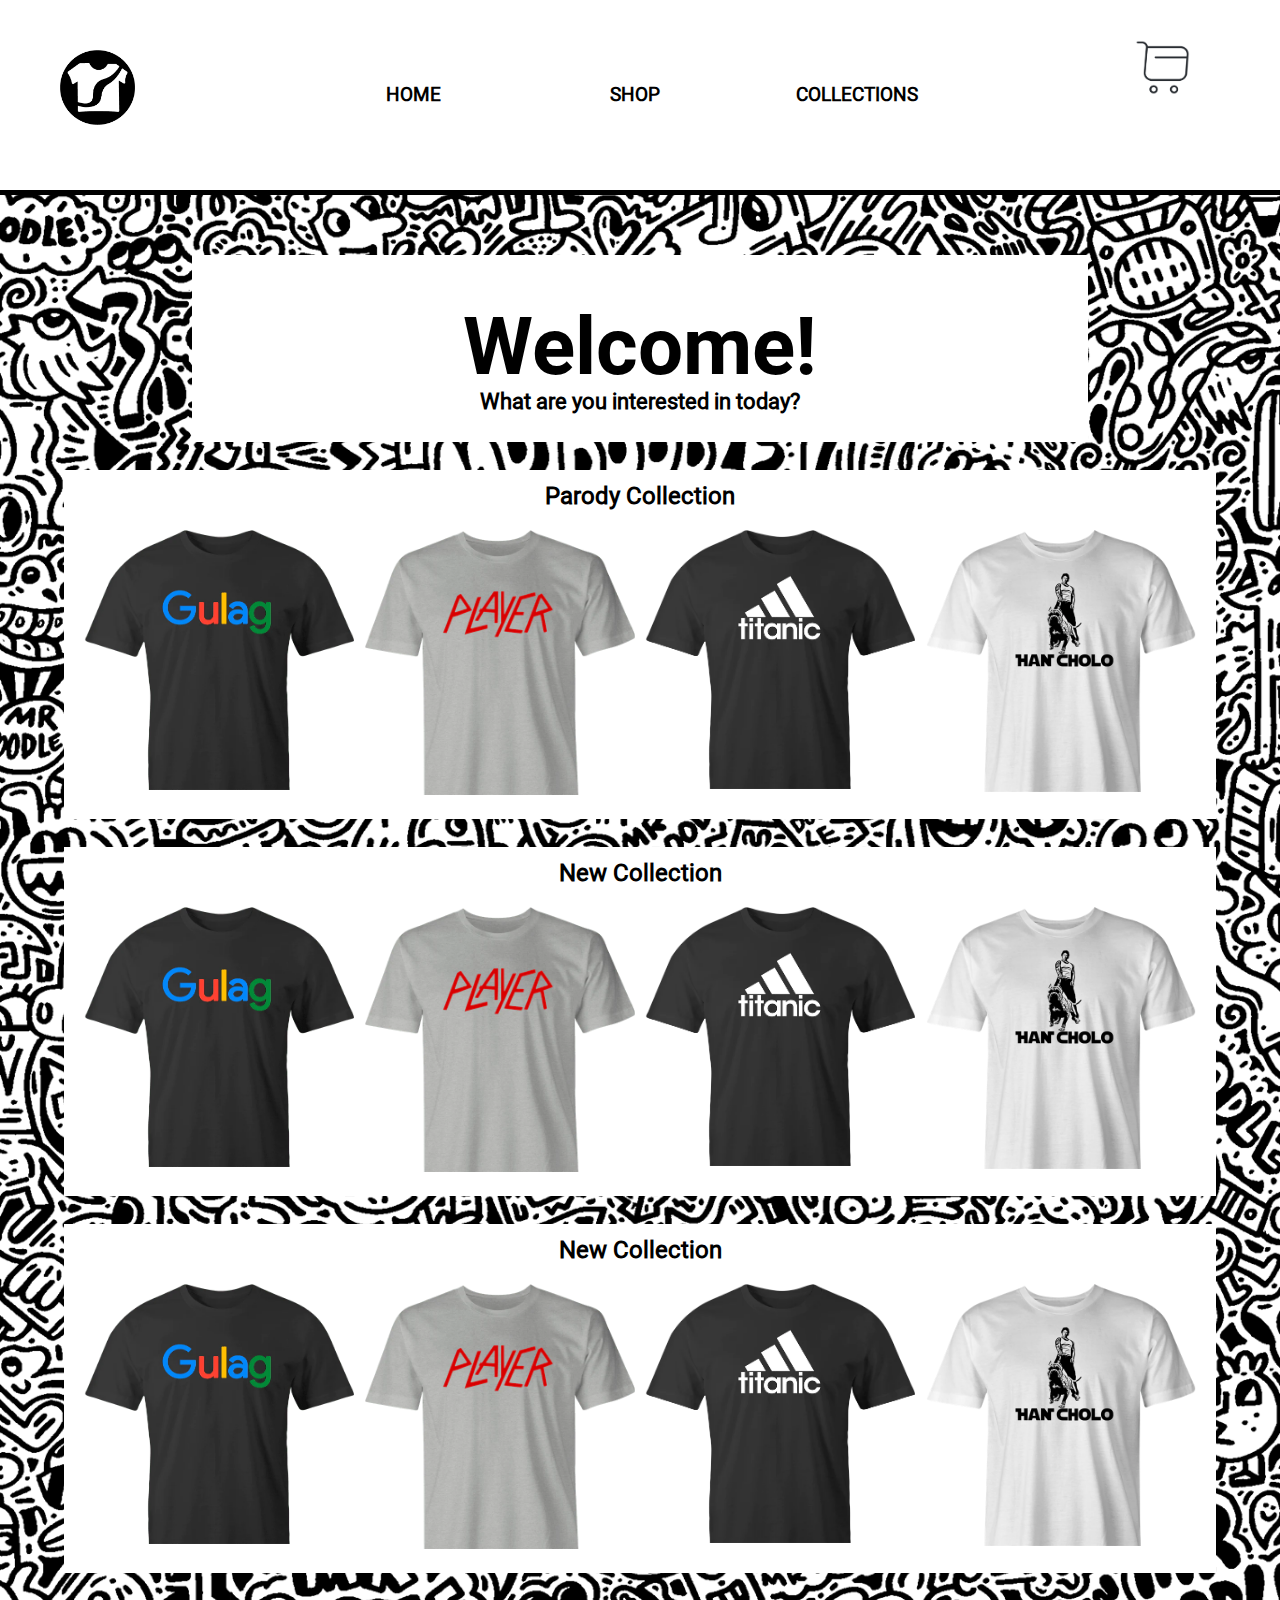
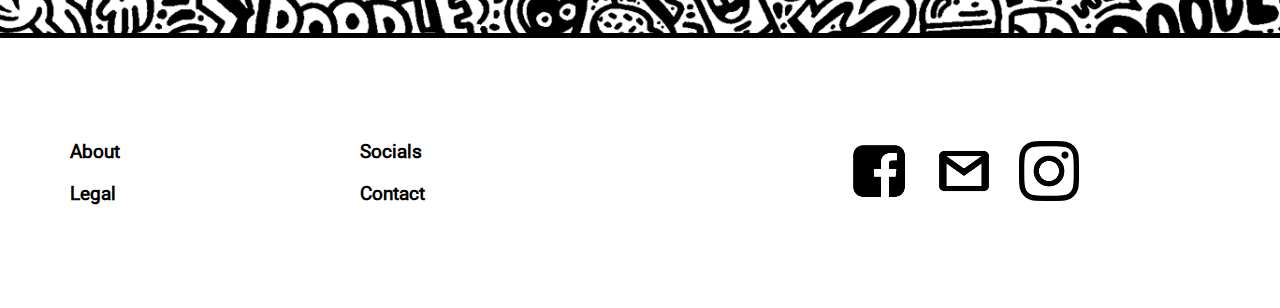
<file: index.html>
<!DOCTYPE html>
<html lang="en">
  <head>
    <meta charset="UTF-8" />
    <meta name="viewport" content="width=device-width, initial-scale=1.0" />
    <title>Home page</title>
    <link rel="stylesheet" href="style.css" />
  </head>
  <body>
    <header>
      <img class="logo-shirt" src="imgs/logo-shirt.png" alt="logo" />

      <section class="section-header">
        <a href="index.html" class="home-fix"><h3>HOME</h3></a>

        <div class="dropdown">
          <a href="collectionpage.html"><h3>SHOP</h3></a>
          <div class="dropdown-content">
            <a href="#"><h3>Featured</h3></a>
            <a href="#"><h3>Best Sellers</h3></a>
            <a href="#"><h3>New Arrivals</h3></a>
            <a href="#"><h3>T-shirts</h3></a>
            <a href="#"><h3>Caps</h3></a>
            <a href="#"><h3>Hoodies</h3></a>
          </div>
        </div>

        <div class="dropdown">
          <a href="collectionpage.html"><h3>COLLECTIONS</h3></a>
          <div class="dropdown-content">
            <a href="#"><h3>Featured</h3></a>
            <a href="#"><h3>Best sellers</h3></a>
            <a href="#"><h3>Latest</h3></a>
          </div>
        </div>
      </section>

      <a href="shoppingcart.html"
        ><img class="cart-style" src="imgs/cart.png" alt="Shopping cart"
      /></a>
    </header>

    <section>
      <div class="welcome-container">
        <h1 style="margin-top: 35px">Welcome!</h1>
        <h2 style="margin-top: -60px">What are you interested in today?</h2>
      </div>
    </section>

    <section>
      <div class="container-container">
        <h2 class="collection-title">Parody Collection</h2>
        <div class="product-container">
          <a href="product-page.html">
            <img class="design-img" src="designs/gulag.webp" alt="" />
          </a>
          <a href="">
            <img class="design-img" src="designs/player.webp" alt="" />
          </a>
          <a href="">
            <img class="design-img" src="designs/titanic.webp" alt="" />
          </a>
          <a href="">
            <img class="design-img" src="designs/cholo.webp" alt="" />
          </a>
        </div>
      </div>
    </section>

    <section>
      <div class="container-container">
        <h2 class="collection-title">New Collection</h2>
        <div class="product-container">
          <a href="product-page.html">
            <img class="design-img" src="designs/gulag.webp" alt="" />
          </a>
          <a href="">
            <img class="design-img" src="designs/player.webp" alt="" />
          </a>
          <a href="">
            <img class="design-img" src="designs/titanic.webp" alt="" />
          </a>
          <a href="">
            <img class="design-img" src="designs/cholo.webp" alt="" />
          </a>
        </div>
      </div>
    </section>

    <section>
      <div class="container-container">
        <h2 class="collection-title">New Collection</h2>
        <div class="product-container">
          <a href="">
            <img class="design-img" src="designs/gulag.webp" alt="" />
          </a>
          <a href="">
            <img class="design-img" src="designs/player.webp" alt="" />
          </a>
          <a href="">
            <img class="design-img" src="designs/titanic.webp" alt="" />
          </a>
          <a href="">
            <img class="design-img" src="designs/cholo.webp" alt="" />
          </a>
        </div>
      </div>
    </section>

    <footer>
      <div class="footer-container">
        <a class="footer-fix" href="#"><h3>About</h3></a>
        <a class="footer-fix" href="#"><h3>Socials</h3></a>
        <a class="footer-fix" href="#"><h3>Legal</h3></a>
        <a class="footer-fix" href="#"><h3>Contact</h3></a>
      </div>

      <div class="footer-responsive">
        <img
          class="footer-icon"
          src="imgs/Instagram-logo-glyph-black-white-large-png.png"
          alt=""
        />
        <img class="footer-icon" src="imgs/mail.png" alt="" />
        <img class="footer-icon" src="imgs/facebook.png" alt="" />
      </div>
    </footer>

    <script src="main.js"></script>
  </body>
</html>
</file>
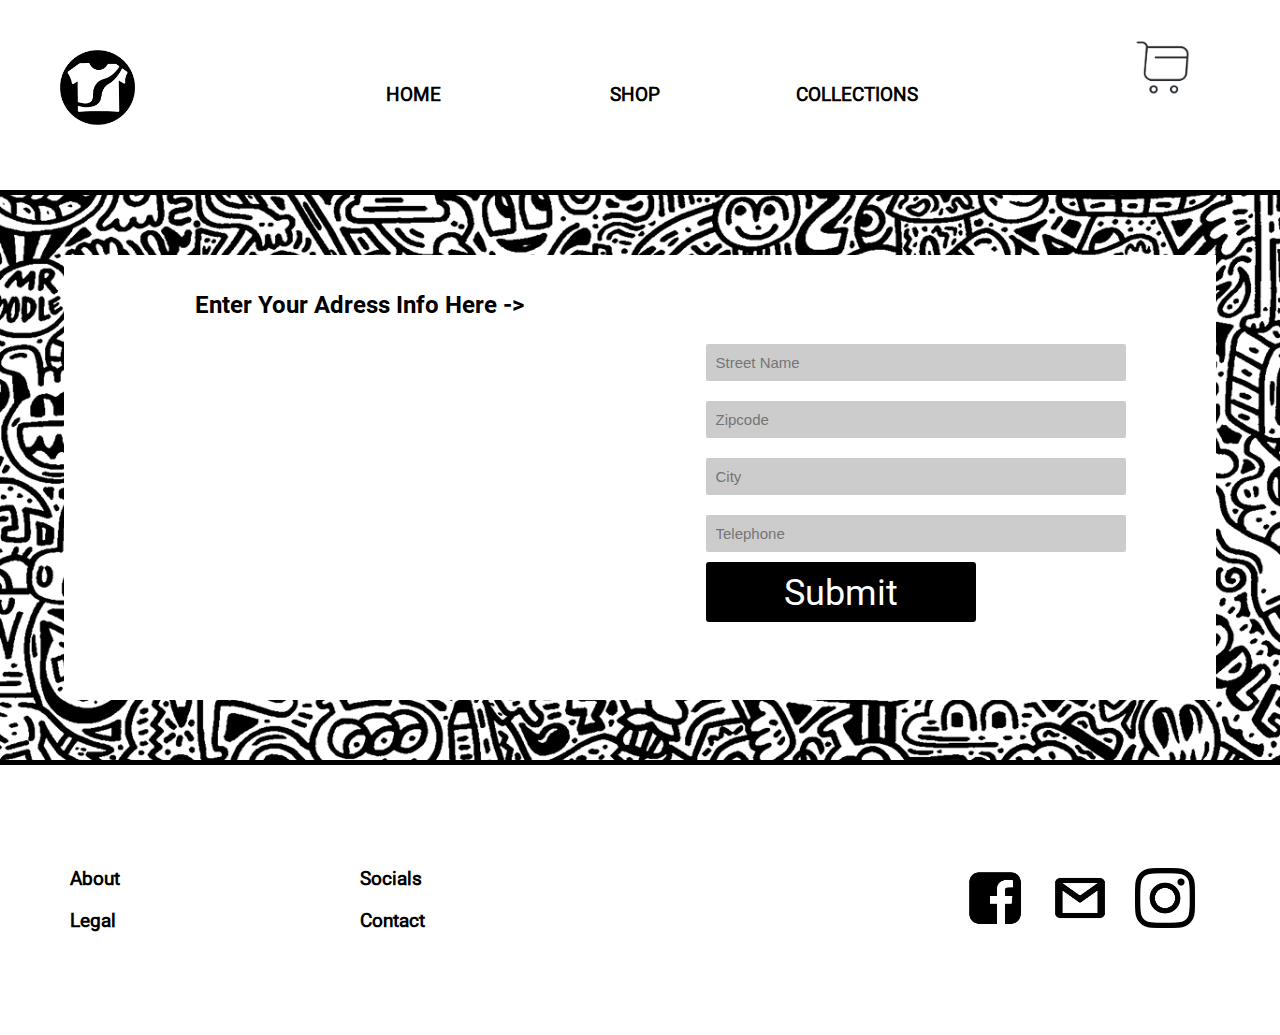
<file: adresspage.html>
<!DOCTYPE html>
<html lang="en">
  <head>
    <meta charset="UTF-8" />
    <meta name="viewport" content="width=device-width, initial-scale=1.0" />
    <title>Adress page</title>
    <link rel="stylesheet" href="style.css" />
  </head>
  <body>
    <header>
      <img class="logo-shirt" src="imgs/logo-shirt.png" alt="logo" />

      <section class="section-header">
        <a href="index.html"><h3>HOME</h3></a>
        <a href="shop.html"><h3>SHOP</h3></a>
        <a href="collectionpage.html"><h3>COLLECTIONS</h3></a>
      </section>

      <a href="shoppingcart.html"
        ><img class="cart-style" src="imgs/cart.png" alt="Shopping cart"
      /></a>
    </header>

    <section>
      <div class="product-container">
        <h1 class="collection-title">Enter Your Adress Info Here -></h1>
        <div class="contact-form">
          <form
            name="submit-to-google-sheet2"
            onsubmit="return redirectToPage()"
          >
            <input
              class="input-box"
              type="Street"
              name="Street"
              placeholder="Street Name"
            />
            <input
              class="input-box"
              type="Zipcode"
              name="Zipcode"
              placeholder="Zipcode"
            />
            <input
              class="input-box"
              type="City"
              name="City"
              placeholder="City"
            />
            <input
              class="input-box"
              type="Telephone"
              name="Telephone"
              placeholder="Telephone"
            />
            <br />
            <button
              type="button"
              class="btn3"
              onclick="window.location.href='loadingscreen.html'"
            >
              <p class="btn3-text" style="margin-top: 0px">Submit</p>
            </button>
          </form>
        </div>
      </div>
    </section>

    <footer>
      <div class="footer-container">
        <a class="footer-fix" href="#"><h3>About</h3></a>
        <a class="footer-fix" href="#"><h3>Socials</h3></a>
        <a class="footer-fix" href="#"><h3>Legal</h3></a>
        <a class="footer-fix" href="#"><h3>Contact</h3></a>
      </div>

      <div>
        <img
          class="footer-icon"
          src="imgs/Instagram-logo-glyph-black-white-large-png.png"
          alt=""
        />
        <img class="footer-icon" src="imgs/mail.png" alt="" />
        <img class="footer-icon" src="imgs/facebook.png" alt="" />
      </div>
    </footer>
    <script src="main.js"></script>
  </body>
</html>
</file>
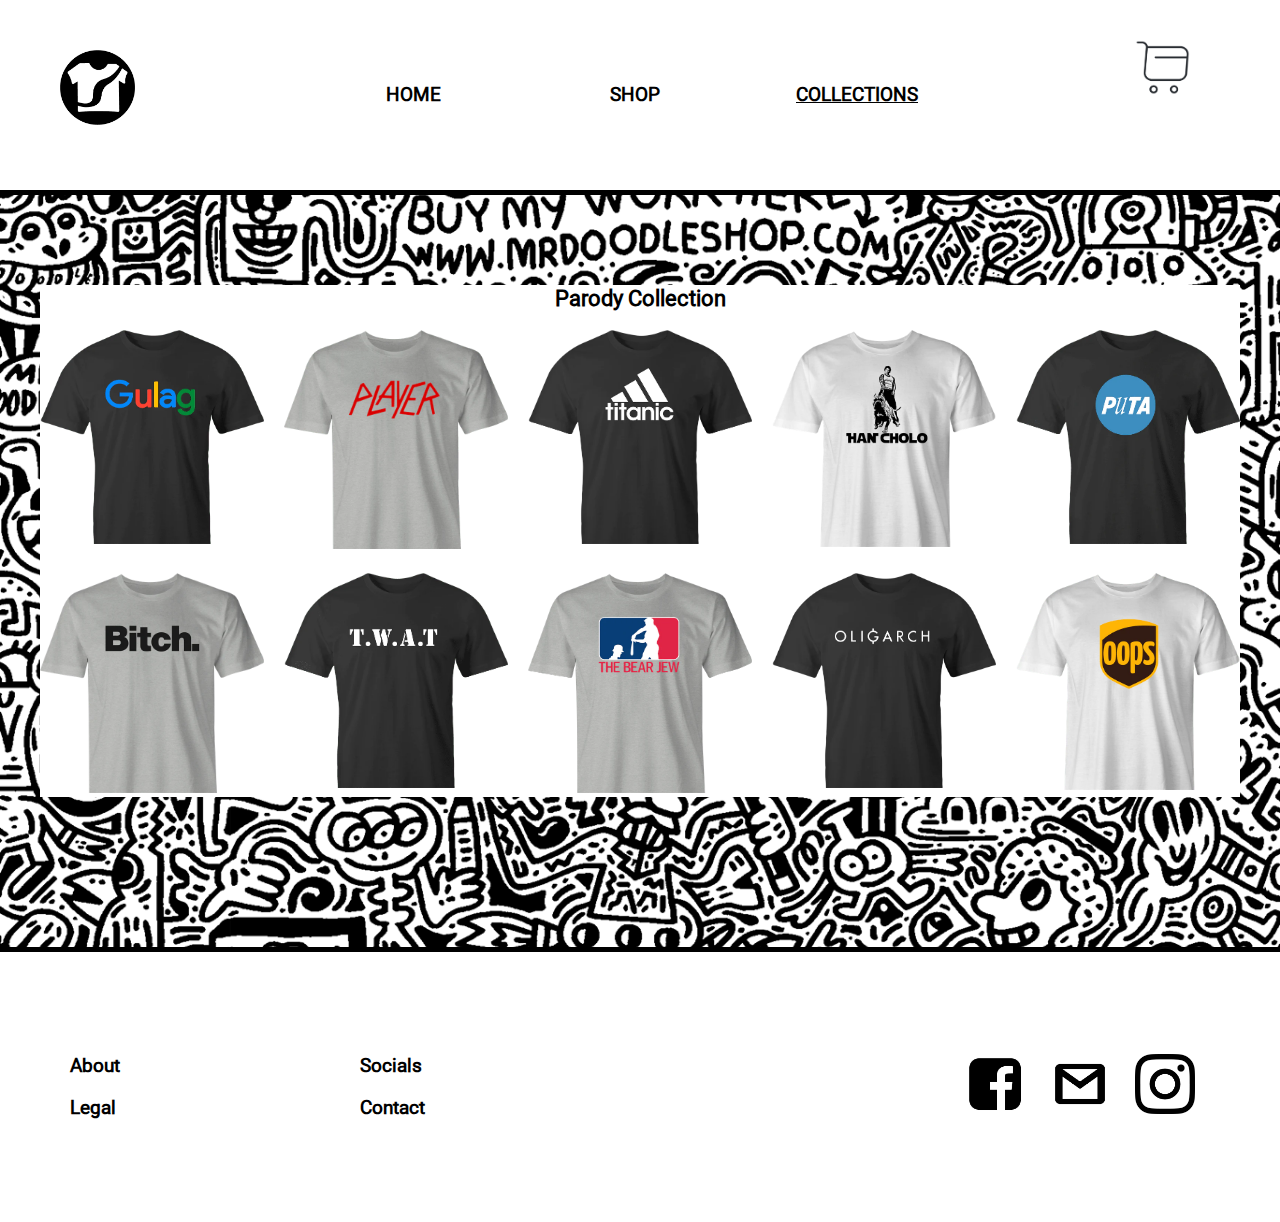
<file: collectionpage.html>
<!DOCTYPE html>
<html lang="en">
  <head>
    <meta charset="UTF-8" />
    <meta name="viewport" content="width=device-width, initial-scale=1.0" />
    <title>Collection page</title>
    <link rel="stylesheet" href="style.css" />
  </head>
  <body>
    <header>
      <img class="logo-shirt" src="imgs/logo-shirt.png" alt="logo" />

      <section class="section-header">
        <a href="index.html"><h3>HOME</h3></a>
        <a href="shop.html"><h3>SHOP</h3></a>
        <a href="collectionpage.html"
          ><h3><u>COLLECTIONS</u></h3></a
        >
      </section>

      <a href="shoppingcart.html"
        ><img class="cart-style" src="imgs/cart.png" alt="Shopping cart"
      /></a>
    </header>

    <section>
      <div class="container-container-coll">
        <h2 class="collection-title-coll">Parody Collection</h2>
        <div class="product-container-coll">
          <a href="product-page.html">
            <img
              class="design-img-coll"
              src="designs/gulag.webp"
              alt="Gulag tshirt"
            />
          </a>
          <a href="">
            <img
              class="design-img-coll"
              src="designs/player.webp"
              alt="Player tshirt"
            />
          </a>
          <a href="">
            <img
              class="design-img-coll"
              src="designs/titanic.webp"
              alt="Titanic tshirt"
            />
          </a>
          <a href="">
            <img
              class="design-img-coll"
              src="designs/cholo.webp"
              alt="Cholo tshirt"
            />
          </a>
          <a href="">
            <img
              class="design-img-coll"
              src="designs/puta.webp"
              alt="Puta tshirt"
            />
          </a>
          <a href="">
            <img
              class="design-img-coll"
              src="designs/bitch.webp"
              alt="Bitch tshirt"
            />
          </a>
          <a href="">
            <img
              class="design-img-coll"
              src="designs/twat.webp"
              alt="Twat tshirt"
            />
          </a>
          <a href="">
            <img
              class="design-img-coll"
              src="designs/bear.webp"
              alt="Bear tshirt"
            />
          </a>
          <a href="">
            <img
              class="design-img-coll"
              src="designs/oligarch.webp"
              alt="Oligarch tshirt"
            />
          </a>
          <a href="">
            <img
              class="design-img-coll"
              src="designs/oops.webp"
              alt="Oops tshirt"
            />
          </a>
        </div>
      </div>
    </section>

    <footer>
      <div class="footer-container">
        <a class="footer-fix" href="#"><h3>About</h3></a>
        <a class="footer-fix" href="#"><h3>Socials</h3></a>
        <a class="footer-fix" href="#"><h3>Legal</h3></a>
        <a class="footer-fix" href="#"><h3>Contact</h3></a>
      </div>

      <div>
        <img
          class="footer-icon"
          src="imgs/Instagram-logo-glyph-black-white-large-png.png"
          alt=""
        />
        <img class="footer-icon" src="imgs/mail.png" alt="" />
        <img class="footer-icon" src="imgs/facebook.png" alt="" />
      </div>
    </footer>
  </body>
</html>
</file>
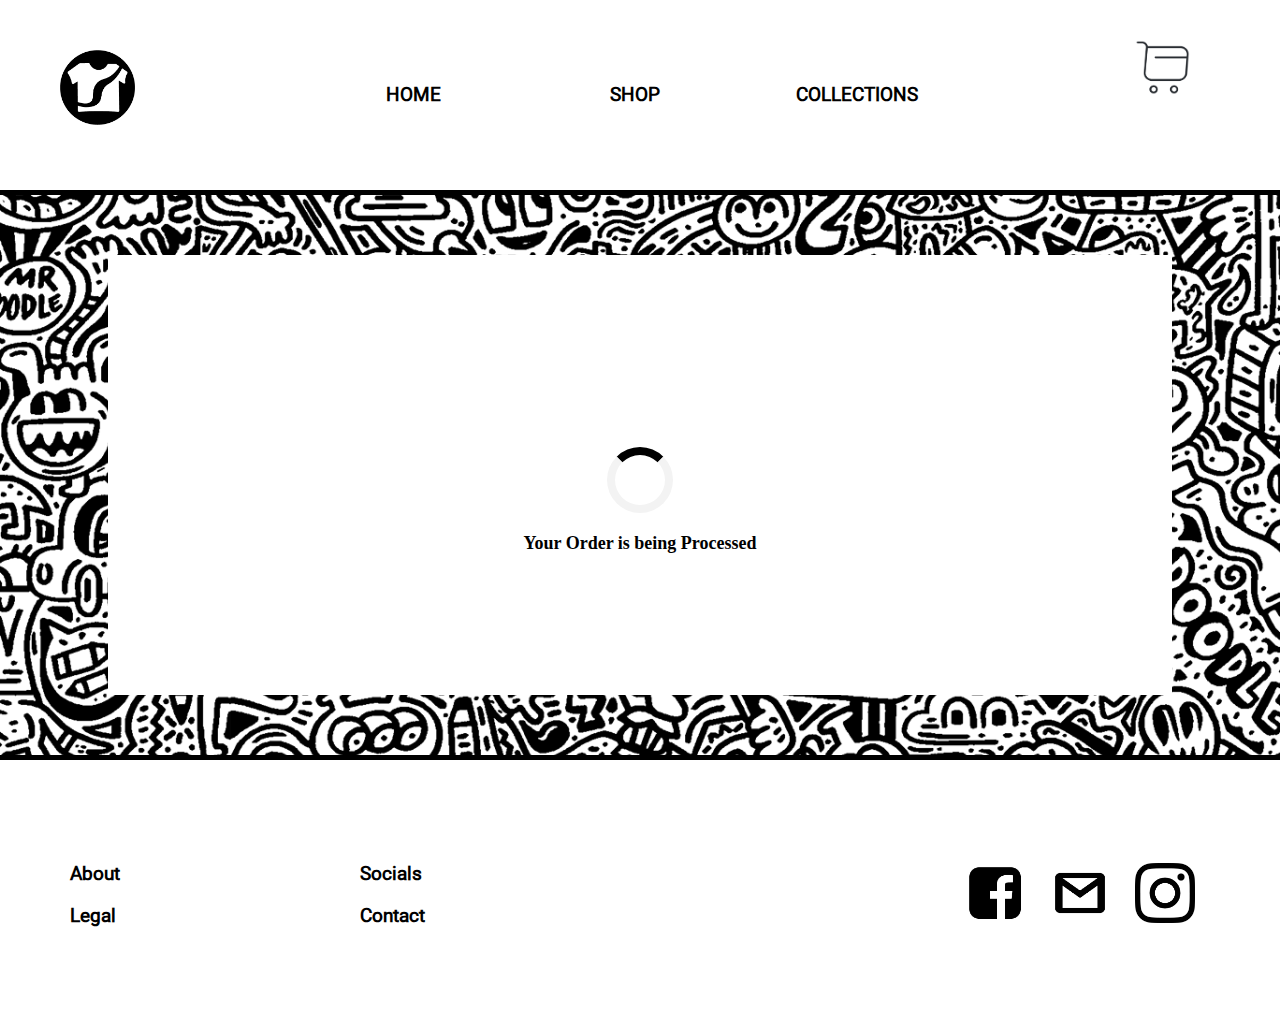
<file: loadingscreen.html>
<!DOCTYPE html>
<html lang="en">
  <head>
    <meta charset="UTF-8" />
    <meta name="viewport" content="width=device-width, initial-scale=1.0" />
    <title>Collection page</title>
    <link rel="stylesheet" href="style.css" />
  </head>
  <body>
    <header>
      <img class="logo-shirt" src="imgs/logo-shirt.png" alt="logo" />

      <section class="section-header">
        <a href="index.html"><h3>HOME</h3></a>
        <a href="shop.html"><h3>SHOP</h3></a>
        <a href="collectionpage.html"><h3>COLLECTIONS</h3></a>
      </section>

      <a href="shoppingcart.html"
        ><img class="cart-style" src="imgs/cart.png" alt="Shopping cart"
      /></a>
    </header>

    <section>
      <div class="product-container-3">
        <div id="loading" class="loading-container">
          <div class="loading-icon"></div>
          <div class="loading-text">Your Order is being Processed</div>
        </div>
        <div id="thanks" class="hidden">
          <h2>Thanks for your order!</h2>
        </div>
      </div>
    </section>

    <footer>
      <div class="footer-container">
        <a class="footer-fix" href="#"><h3>About</h3></a>
        <a class="footer-fix" href="#"><h3>Socials</h3></a>
        <a class="footer-fix" href="#"><h3>Legal</h3></a>
        <a class="footer-fix" href="#"><h3>Contact</h3></a>
      </div>

      <div>
        <img
          class="footer-icon"
          src="imgs/Instagram-logo-glyph-black-white-large-png.png"
          alt=""
        />
        <img class="footer-icon" src="imgs/mail.png" alt="" />
        <img class="footer-icon" src="imgs/facebook.png" alt="" />
      </div>
    </footer>
    <script src="main.js"></script>
  </body>
</html>
</file>
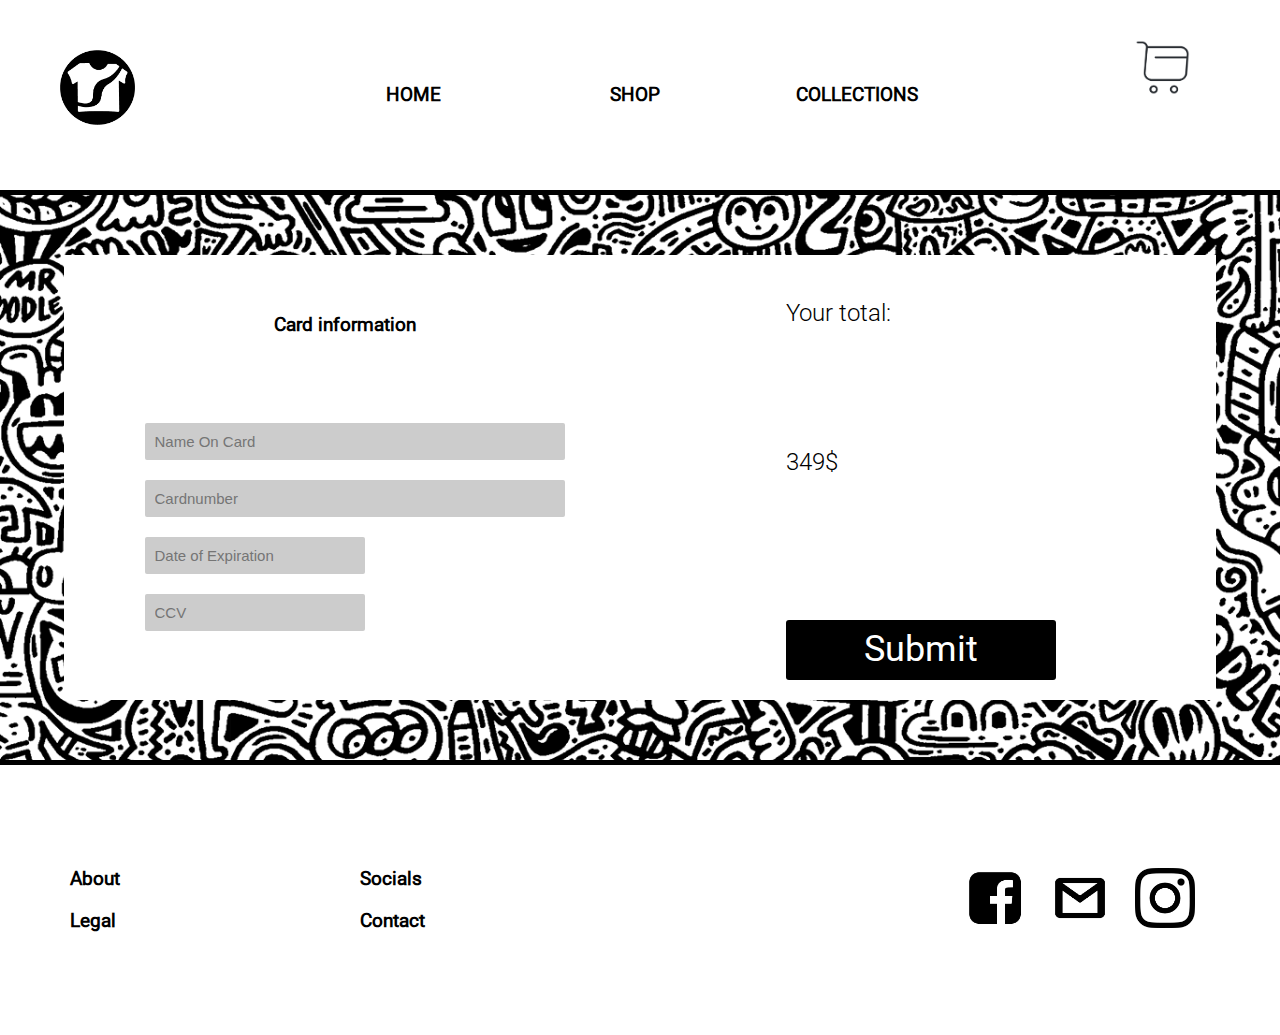
<file: paymenpage.html>
<!DOCTYPE html>
<html lang="en">
  <head>
    <meta charset="UTF-8" />
    <meta name="viewport" content="width=device-width, initial-scale=1.0" />
    <title>Payment page</title>
    <link rel="stylesheet" href="style.css" />
  </head>
  <body>
    <header>
      <img class="logo-shirt" src="imgs/logo-shirt.png" alt="logo" />

      <section class="section-header">
        <a href="index.html"><h3>HOME</h3></a>
        <a href="shop.html"><h3>SHOP</h3></a>
        <a href="collectionpage.html"><h3>COLLECTIONS</h3></a>
      </section>

      <a href="shoppingcart.html"
        ><img class="cart-style" src="imgs/cart.png" alt="Shopping cart"
      /></a>
    </header>
    <section>
      <div class="product-container">
        <div class="contact-form">
          <h3>Card information</h3>
          <form
            name="submit-to-google-sheet"
            onsubmit="return redirectToPage()"
          >
            <input
              class="input-box"
              type="name"
              name="Name"
              placeholder="Name On Card"
            />
            <input
              class="input-box"
              type="nummber"
              name="nummber"
              placeholder="Cardnumber"
            />
            <input
              class="input-box-short"
              type="Date of Expiration"
              name="Date of Expiration"
              placeholder="Date of Expiration"
            />
            <input
              class="input-box-short"
              type="CCV"
              name="CCV"
              placeholder="CCV"
            />
            <br />
          </form>
        </div>
        <div class="contact-form-2">
          <p class="total-text" style="margin-bottom: 5px">Your total:</p>
          <p class="total-text" style="margin-top: 0px">349$</p>
          <button
            type="button"
            class="btn3"
            onclick="window.location.href='adresspage.html'"
          >
            <p class="btn3-text">Submit</p>
          </button>
        </div>
      </div>
    </section>

    <footer>
      <div class="footer-container">
        <a class="footer-fix" href="#"><h3>About</h3></a>
        <a class="footer-fix" href="#"><h3>Socials</h3></a>
        <a class="footer-fix" href="#"><h3>Legal</h3></a>
        <a class="footer-fix" href="#"><h3>Contact</h3></a>
      </div>

      <div>
        <img
          class="footer-icon"
          src="imgs/Instagram-logo-glyph-black-white-large-png.png"
          alt=""
        />
        <img class="footer-icon" src="imgs/mail.png" alt="" />
        <img class="footer-icon" src="imgs/facebook.png" alt="" />
      </div>
    </footer>
    <script src="main.js"></script>
  </body>
</html>
</file>
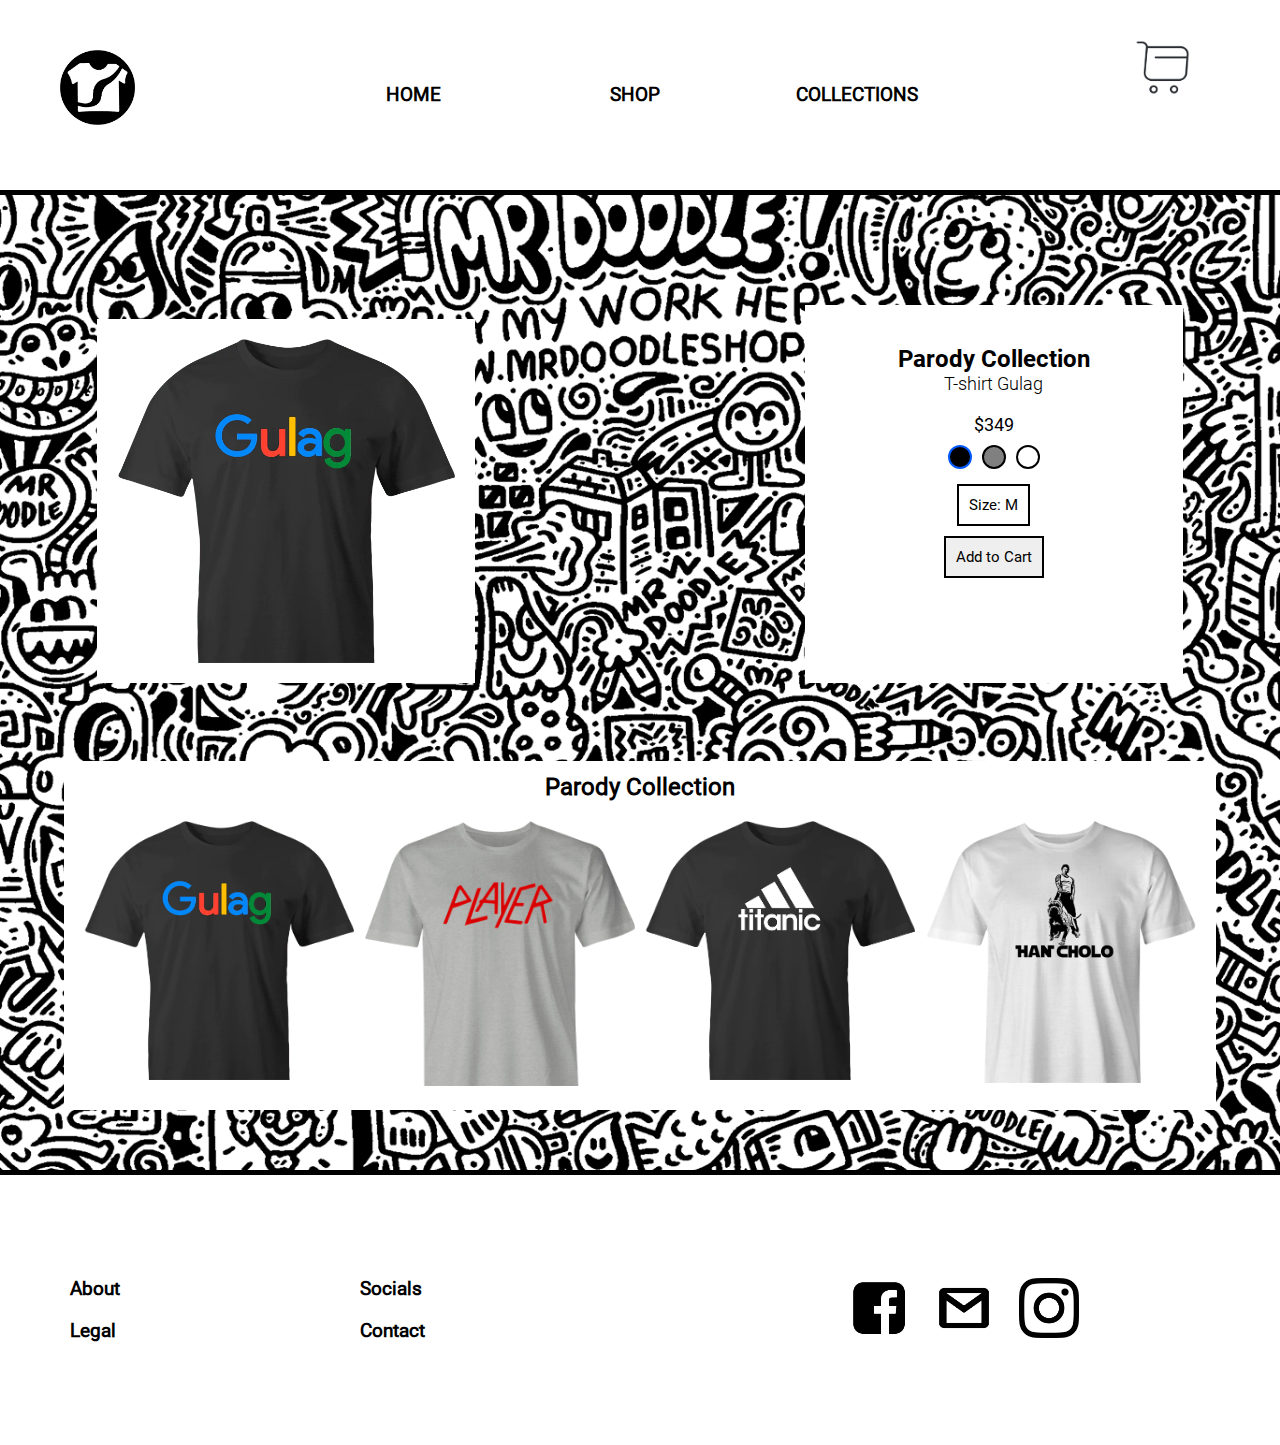
<file: product-page.html>
<!DOCTYPE html>
<html lang="en">
  <head>
    <meta charset="UTF-8" />
    <meta name="viewport" content="width=device-width, initial-scale=1.0" />
    <title>Product page</title>
    <link rel="stylesheet" href="style.css" />
  </head>
  <body>
    <header>
      <img class="logo-shirt" src="imgs/logo-shirt.png" alt="logo" />

      <section class="section-header">
        <a href="index.html" class="home-fix"><h3>HOME</h3></a>

        <div class="dropdown">
          <a href="collectionpage.html"><h3>SHOP</h3></a>
          <div class="dropdown-content">
            <a href="#"><h3>Parody</h3></a>
            <a href="#"><h3>Yes Cap</h3></a>
            <a href="#"><h3>Clean-o</h3></a>
          </div>
        </div>

        <div class="dropdown">
          <a href="collectionpage.html"><h3>COLLECTIONS</h3></a>
          <div class="dropdown-content">
            <a href="#"><h3>Parody</h3></a>
            <a href="#"><h3>Yes Cap</h3></a>
            <a href="#"><h3>Clean-o</h3></a>
          </div>
        </div>
      </section>

      <a href="shoppingcart.html"
        ><img class="cart-style" src="imgs/cart.png" alt="Shopping cart"
      /></a>
    </header>

    <section class="gulag-container">
      <div class="display-container">
        <img class="product-display" src="designs/gulag.webp" alt="" />
      </div>

      <div class="display-container-2">
        <div class="product-container">
          <div class="product-title">Parody Collection</div>
          <div class="product-details">
            <div class="detail-item">T-shirt Gulag</div>
            <div class="product-price">$349</div>
            <div class="color-circles">
              <div class="color-circle-1"></div>
              <div class="color-circle-2"></div>
              <div class="color-circle-3"></div>
            </div>
            <div class="size-box">Size: M</div>
            <a href="shoppingcart.html"
              ><button class="add-to-cart-box" id="addToCartBtn">
                Add to Cart
              </button></a
            >
          </div>
        </div>
      </div>
    </section>

    <section>
      <div class="container-container-gulag">
        <h2 class="collection-title">Parody Collection</h2>
        <div class="product-container">
          <a href="product-page.html">
            <img class="design-img" src="designs/gulag.webp" alt="" />
          </a>
          <a href="">
            <img class="design-img" src="designs/player.webp" alt="" />
          </a>
          <a href="">
            <img class="design-img" src="designs/titanic.webp" alt="" />
          </a>
          <a href="">
            <img class="design-img" src="designs/cholo.webp" alt="" />
          </a>
        </div>
      </div>
    </section>

    <footer>
      <div class="footer-container">
        <a class="footer-fix" href="#"><h3>About</h3></a>
        <a class="footer-fix" href="#"><h3>Socials</h3></a>
        <a class="footer-fix" href="#"><h3>Legal</h3></a>
        <a class="footer-fix" href="#"><h3>Contact</h3></a>
      </div>

      <div class="footer-responsive">
        <img
          class="footer-icon"
          src="imgs/Instagram-logo-glyph-black-white-large-png.png"
          alt=""
        />
        <img class="footer-icon" src="imgs/mail.png" alt="" />
        <img class="footer-icon" src="imgs/facebook.png" alt="" />
      </div>
    </footer>
    <script src="main.js"></script>
  </body>
</html>
</file>
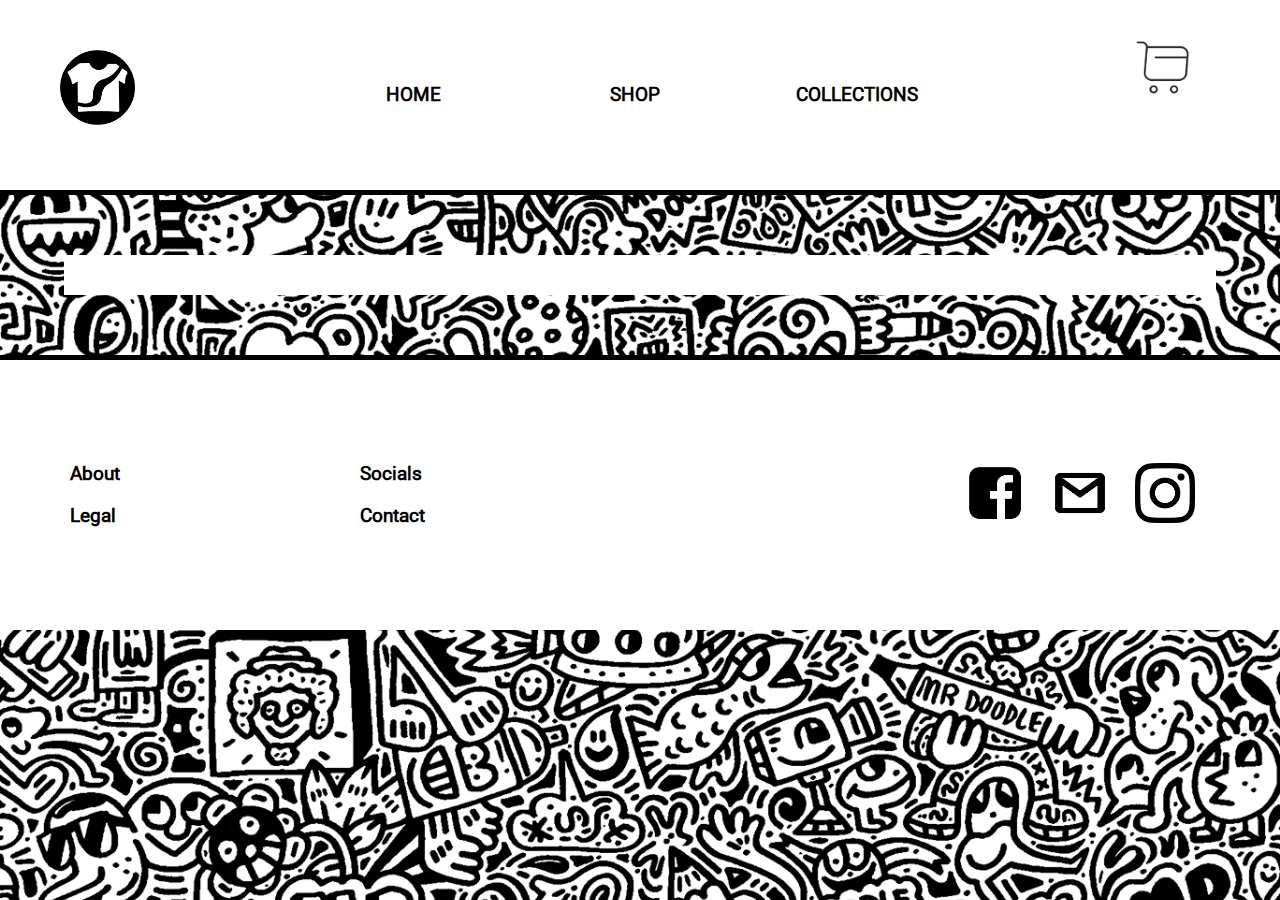
<file: shop.html>
<!DOCTYPE html>
<html lang="en">
  <head>
    <meta charset="UTF-8" />
    <meta name="viewport" content="width=device-width, initial-scale=1.0" />
    <title>Shop page</title>
    <link rel="stylesheet" href="style.css" />
  </head>
  <body>
    <header>
      <img class="logo-shirt" src="imgs/logo-shirt.png" alt="logo" />

      <section class="section-header">
        <a href="index.html"><h3>HOME</h3></a>
        <a href="shop.html"><h3>SHOP</h3></a>
        <a href="collectionpage.html"><h3>COLLECTIONS</h3></a>
      </section>

      <a href="shoppingcart.html"
        ><img class="cart-style" src="imgs/cart.png" alt="Shopping cart"
      /></a>
    </header>

    <section>
      <div class="product-container"></div>
    </section>

    <footer>
      <div class="footer-container">
        <a class="footer-fix" href="#"><h3>About</h3></a>
        <a class="footer-fix" href="#"><h3>Socials</h3></a>
        <a class="footer-fix" href="#"><h3>Legal</h3></a>
        <a class="footer-fix" href="#"><h3>Contact</h3></a>
      </div>

      <div>
        <img
          class="footer-icon"
          src="imgs/Instagram-logo-glyph-black-white-large-png.png"
          alt=""
        />
        <img class="footer-icon" src="imgs/mail.png" alt="" />
        <img class="footer-icon" src="imgs/facebook.png" alt="" />
      </div>
    </footer>
  </body>
</html>
</file>
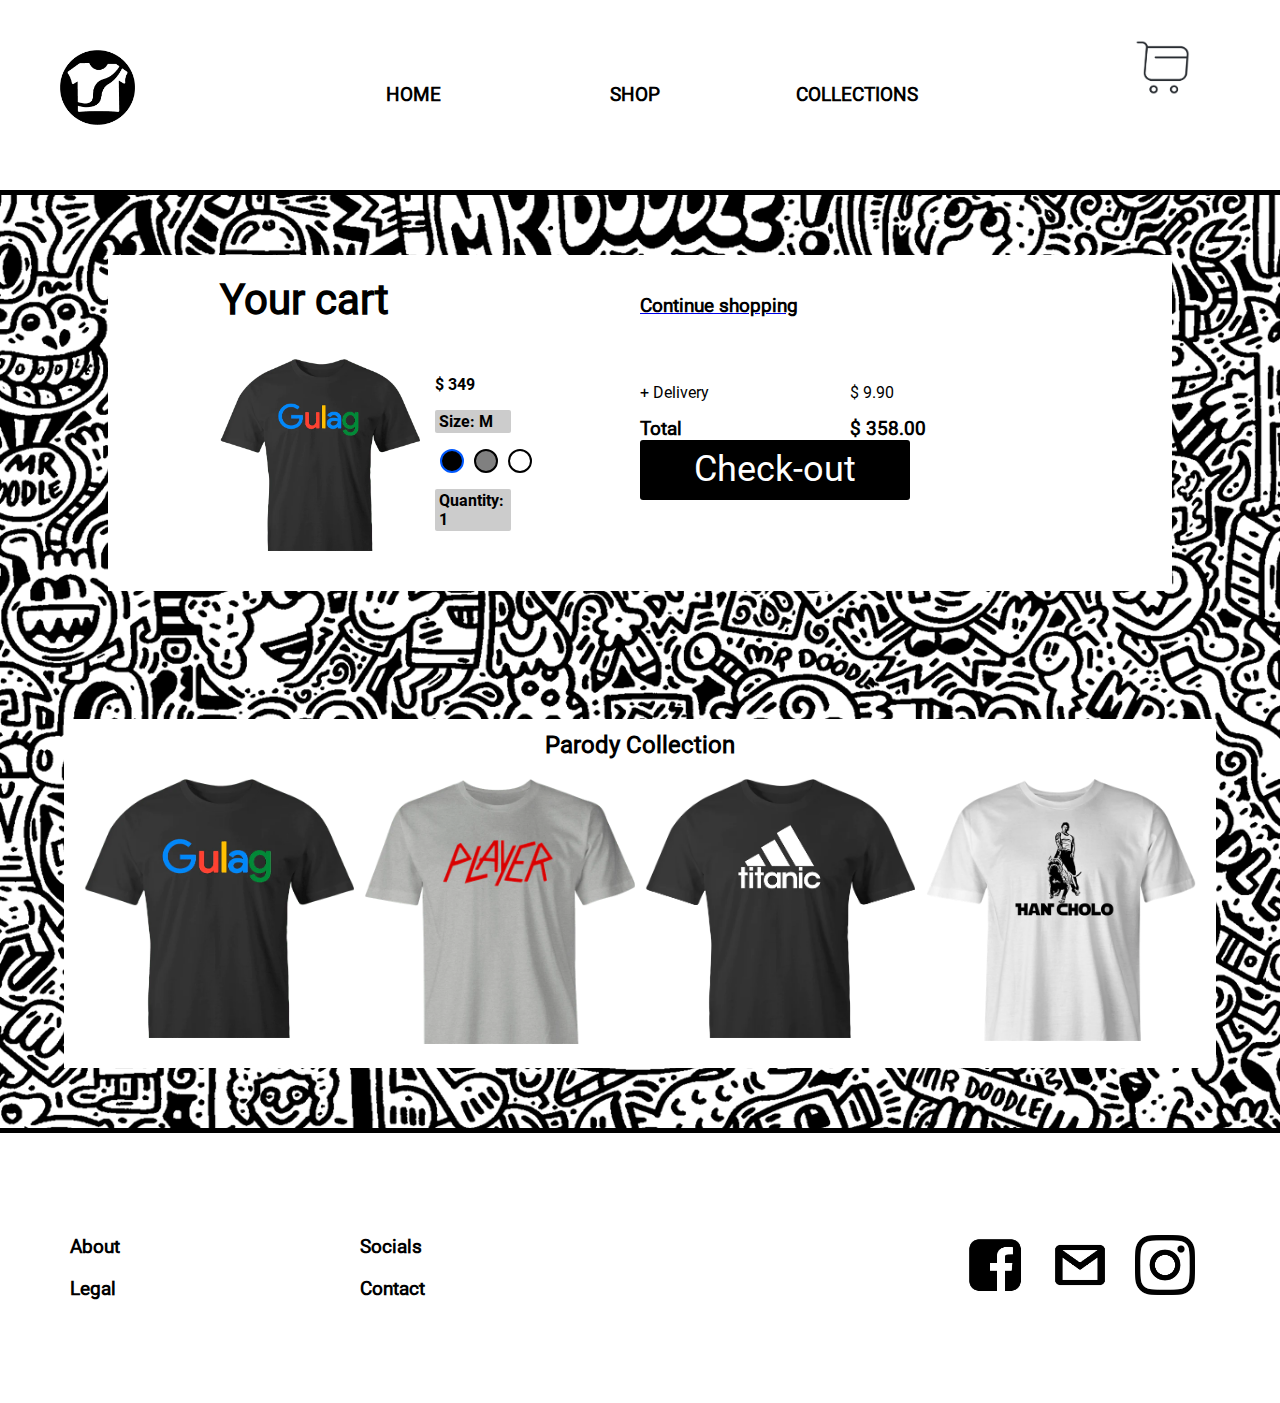
<file: shoppingcart.html>
<!DOCTYPE html>
<html lang="en">
  <head>
    <meta charset="UTF-8" />
    <meta name="viewport" content="width=device-width, initial-scale=1.0" />
    <title>Shoppping Cart page</title>
    <link rel="stylesheet" href="style.css" />
  </head>
  <body>
    <header>
      <img class="logo-shirt" src="imgs/logo-shirt.png" alt="logo" />

      <section class="section-header">
        <a href="index.html"><h3>HOME</h3></a>
        <a href="shop.html"><h3>SHOP</h3></a>
        <a href="collectionpage.html"><h3>COLLECTIONS</h3></a>
      </section>

      <a href="shoppingcart.html"
        ><img class="cart-style" src="imgs/cart.png" alt="Shopping cart"
      /></a>
    </header>
    <section class="shopping-cart">
      <div class="cart-content">
        <div>
          <h2 style="font-size: 42px">Your cart</h2>
          <div class="cart-items">
            <img
              class="cart-shirt"
              src="designs/gulag.webp"
              alt="Gulag t-shirt"
            />
            <div class="options">
              <p>$ 349</p>
              <p class="options-button">Size: M</p>
              <div class="color-circles">
                <div class="color-circle-1"></div>
                <div class="color-circle-2"></div>
                <div class="color-circle-3"></div>
              </div>
              <p class="options-button">Quantity: 1</p>
            </div>
          </div>
        </div>
        <div>
          <a href="index.html"
            ><u><h3>Continue shopping</h3></u></a
          >
          <div class="pricing-container">
            <div class="cart-pricing">
              <p>+ Delivery</p>
              <p>$ 9.90</p>
            </div>
            <div class="cart-pricing">
              <h3>Total</h3>
              <h3>$ 358.00</h3>
            </div>
          </div>

          <a href="paymenpage.html"
            ><button id="checkoutBtn" class="btn3">
              <p class="btn3-text">Check-out</p>
            </button></a
          >
        </div>
      </div>
    </section>

    <section>
      <div class="container-container" style="margin-top: 100px">
        <h2 class="collection-title">Parody Collection</h2>
        <div class="product-container">
          <a href="product-page.html">
            <img class="design-img" src="designs/gulag.webp" alt="" />
          </a>
          <a href="">
            <img class="design-img" src="designs/player.webp" alt="" />
          </a>
          <a href="">
            <img class="design-img" src="designs/titanic.webp" alt="" />
          </a>
          <a href="">
            <img class="design-img" src="designs/cholo.webp" alt="" />
          </a>
        </div>
      </div>
    </section>

    <footer>
      <div class="footer-container">
        <a class="footer-fix" href="#"><h3>About</h3></a>
        <a class="footer-fix" href="#"><h3>Socials</h3></a>
        <a class="footer-fix" href="#"><h3>Legal</h3></a>
        <a class="footer-fix" href="#"><h3>Contact</h3></a>
      </div>

      <div>
        <img
          class="footer-icon"
          src="imgs/Instagram-logo-glyph-black-white-large-png.png"
          alt=""
        />
        <img class="footer-icon" src="imgs/mail.png" alt="" />
        <img class="footer-icon" src="imgs/facebook.png" alt="" />
      </div>
    </footer>
    <script src="main.js"></script>
  </body>
</html>
</file>
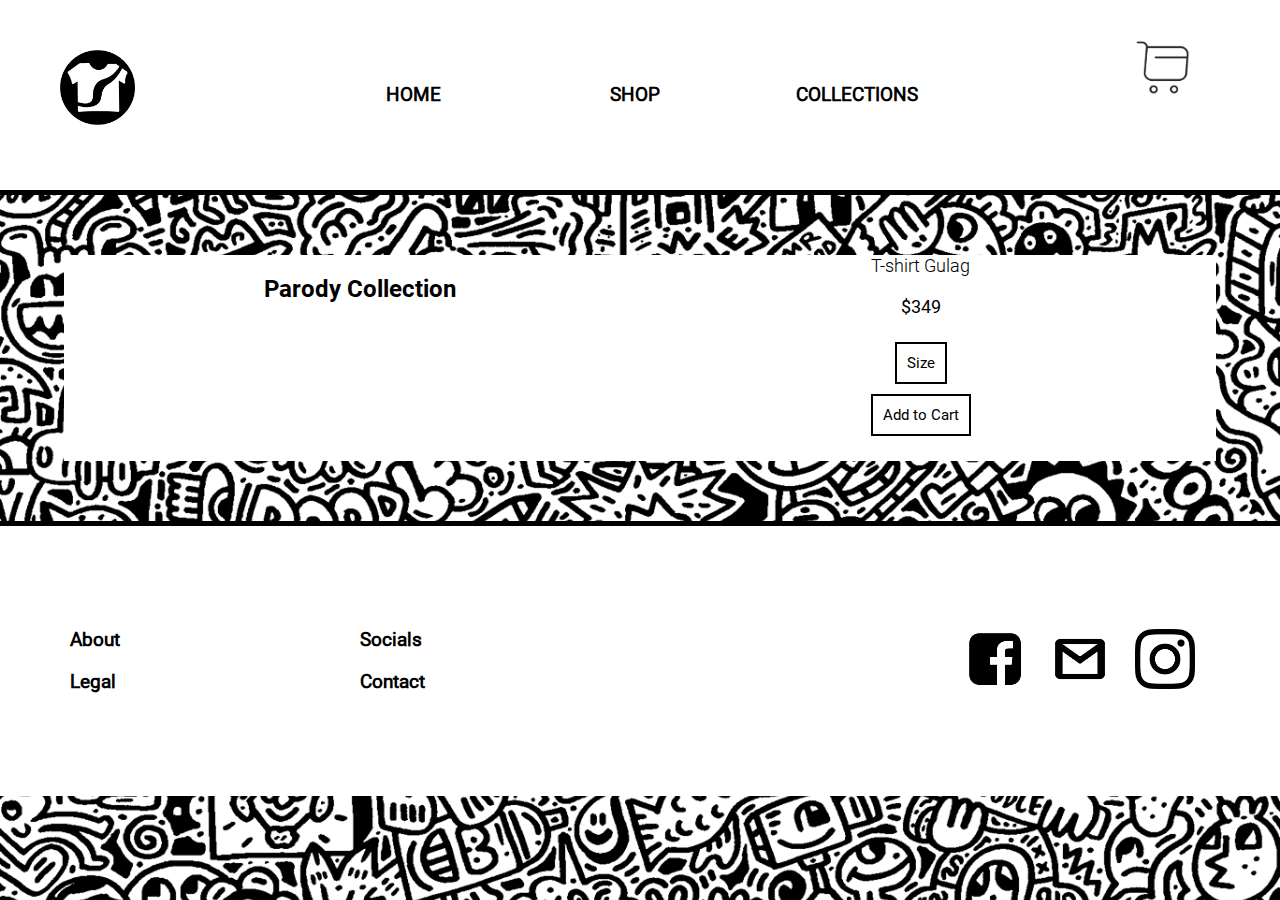
<file: template.html>
<!DOCTYPE html>
<html lang="en">
  <head>
    <meta charset="UTF-8" />
    <meta name="viewport" content="width=device-width, initial-scale=1.0" />
    <title>Template page</title>
    <link rel="stylesheet" href="style.css" />
  </head>
  <body>
    <header>
      <img class="logo-shirt" src="imgs/logo-shirt.png" alt="logo" />

      <section class="section-header">
        <a href="index.html" class="home-fix"><h3>HOME</h3></a>

        <div class="dropdown">
          <a href="collectionpage.html"><h3>SHOP</h3></a>
          <div class="dropdown-content">
            <a href="#"><h3>Parody</h3></a>
            <a href="#"><h3>Yes Cap</h3></a>
            <a href="#"><h3>Clean-o</h3></a>
          </div>
        </div>

        <div class="dropdown">
          <a href="collectionpage.html"><h3>COLLECTIONS</h3></a>
          <div class="dropdown-content">
            <a href="#"><h3>Parody</h3></a>
            <a href="#"><h3>Yes Cap</h3></a>
            <a href="#"><h3>Clean-o</h3></a>
          </div>
        </div>
      </section>

      <a href="shoppingcart.html"
        ><img class="cart-style" src="imgs/cart.png" alt="Shopping cart"
      /></a>
    </header>

    <section>
      <div class="product-container">
        <div class="product-title">Parody Collection</div>
        <div class="product-details">
          <div class="detail-item">T-shirt Gulag</div>
          <div class="product-price">$349</div>
          <div class="color-circles">
            <div class="color-circle"></div>
            <div class="color-circle"></div>
            <div class="color-circle"></div>
          </div>
          <div class="size-box">Size</div>
          <div class="add-to-cart-box">Add to Cart</div>
        </div>
      </div>
    </section>

    <footer>
      <div class="footer-container">
        <a class="footer-fix" href="#"><h3>About</h3></a>
        <a class="footer-fix" href="#"><h3>Socials</h3></a>
        <a class="footer-fix" href="#"><h3>Legal</h3></a>
        <a class="footer-fix" href="#"><h3>Contact</h3></a>
      </div>

      <div>
        <img
          class="footer-icon"
          src="imgs/Instagram-logo-glyph-black-white-large-png.png"
          alt=""
        />
        <img class="footer-icon" src="imgs/mail.png" alt="" />
        <img class="footer-icon" src="imgs/facebook.png" alt="" />
      </div>
    </footer>
  </body>
</html>
</file>
<file: style.css>
/* Font faces */
@font-face {
  font-family: roboto-regular;
  src: url("fonts/roboto-regular.TTF");
}

@font-face {
  font-family: roboto-bold;
  src: url(fonts/ROBOTO-BOLD.TTF);
}

@font-face {
  font-family: roboto-light;
  src: url(fonts/ROBOTO-LIGHT.TTF);
}

/* Body parts */

html {
  scroll-behavior: smooth;
}

body {
  margin: 0;
  padding: 0;
  background: url("imgs/doodles.png") center/cover;
  height: 100%;
  display: flex;
  flex-direction: column;
  justify-content: center;
}

header {
  height: 150px;
  background-color: white;
  padding: 20px;
  text-align: center;
  border-bottom: 5px solid black;
  display: flex;
  justify-content: space-between;
  margin-top: 0px;
  margin-bottom: 60px;
}

footer {
  height: 150px;
  background-color: white;
  padding: 60px;
  text-align: left;
  border-top: 5px solid black;
  display: grid;
  grid-template-columns: 1fr 1fr;
  grid-template-rows: 1fr;
  align-items: center;
}

/* Styles */

.footer-container {
  display: grid;
  grid-template-columns: 1fr 1fr;
  grid-template-rows: 1fr 1fr;
}

.footer-container a {
  text-decoration: none;
  color: black;
  margin-bottom: 10px;
  gap: 20px;
}

.footer-icon-container {
  display: grid;
  grid-template-columns: 1fr 1fr 1fr;
  grid-template-rows: 1fr;
  align-items: center;
  justify-content: space-around;
  gap: 20px;
}

.footer-fix {
  margin: 10px;
  max-width: 50px;
}

.design-img {
  max-width: 100%;
  height: auto;
  margin-top: 40px;
}

.product-container,
.display-container,
.display-container-2 {
  background-color: white;
  width: 80%;
  margin: auto;
  margin-bottom: 60px;
  padding: 20px;
  box-sizing: border-box;
}

.container-container {
  margin-bottom: 60px;
}

.welcome-container {
  background-color: white;
  width: 70%;
  margin: auto;
  margin-bottom: 60px;
  padding: 10px;
  text-align: center;
  box-sizing: border-box;
}

.section-header {
  display: grid;
  grid-template-columns: 1fr 1fr 1fr;
  grid-template-rows: 1fr;
  gap: 100px;
  align-items: center;
}

@media screen and (max-width: 800px) {
  .section-header {
    grid-template-columns: 1fr;
    grid-template-rows: 1fr 1fr 1fr;
    gap: 0px;
  }
}

.collection-title {
  text-align: center;
  margin-bottom: -40px;
  font-size: 24px;
}

@media screen and (max-width: 940px) {
  .collection-title {
    margin-top: 0px;
  }

  .cart-content {
    display: grid;
    grid-template-columns: 1fr;
    grid-template-rows: 1fr 1fr;
  }
}

/* Elements */

h1 {
  font-family: roboto-bold;
  font-size: 500%;
}

h2 {
  font-family: roboto-regular;
  font-size: 140%;
  margin-top: -20px;
}

h3 {
  font-family: roboto-regular;
  color: black;
  margin: 0px;
}

a {
  text-decoration: none;
}

/* img classes */
.logo-shirt {
  float: left;
  width: 75px;
  height: 75px;
  margin-top: 30px;
  margin-left: 40px;
}

.cart-style {
  float: right;
  width: 55px;
  height: 55px;
  margin-top: 30px;
  margin-right: 70px;
}

.footer-icon {
  float: right;
  width: 60px;
  height: auto;
  margin-right: 25px;
  margin-bottom: 10px;
  margin-top: 5px;
}

.footer-responsive {
  margin-right: 20%;
}

.cart-style {
  margin-top: 20px;
}

/* Dropdown-menu */

.dropdown {
  position: relative;
  display: inline-block;
  z-index: 1;
}

.dropdown-content {
  display: none;
  position: absolute;
  background-color: #f9f9f9;
  min-width: 160px;
  box-shadow: 0px 8px 16px 0px rgba(0, 0, 0, 0.2);
  z-index: 1;
  opacity: 0;
  transition: opacity 0.3s ease-in;
}

.dropdown:hover .dropdown-content {
  display: block;
  opacity: 1;
}

/* Product page content */

.gulag-container {
  display: grid;
  grid-template-columns: 1fr 1fr;
  grid-template-rows: 1fr;
  gap: 20%;
  align-items: left;
  margin: 50px;
}

.display-container,
.display-container-2 {
  background-color: white;
  width: 80%;
  margin: auto;
  margin-bottom: 60px;
  padding: 20px;
  box-sizing: border-box;
  align-self: flex-start;
}

.product-display {
  width: 100%;
  height: auto;
  display: block;
  margin: 0 auto;
  min-width: 200px;
}

.product-container,
.product-container-2 {
  background-color: white;
  width: 80%;
  margin: auto;
  margin-bottom: 60px;
  padding: 20px;
  display: grid;
  grid-template-columns: repeat(auto-fit, minmax(200px, 1fr));
  justify-items: center;
  gap: 10px;
  box-sizing: border-box;
}

@media screen and (max-width: 970px) {
  .gulag-container {
    display: grid;
    grid-template-columns: 1fr;
    grid-template-rows: 1fr 1fr;

    .display-container {
      margin-bottom: 0px;
    }
  }
}

@media screen and (min-width: 685px) {
  .product-container,
  .product-container-2 {
    width: 90%;
  }
}

@media screen and(max-width: 550px) {
  .footer-responsive {
    width: 5%;
  }
}

@media screen and (max-width: 940px) {
  .product-container,
  .display-container,
  .display-container-2 {
    display: grid;
    grid-template-columns: 1fr;
    grid-template-rows: 1fr;
  }

  .cart-content {
    grid-template-columns: 1fr;
    grid-template-rows: 1fr 1fr;
  }
}

@media screen and (min-width: 730px) {
}

/* Product order info */

.product-title {
  font-size: 24px;
  font-weight: bold;
  margin-bottom: 10px;
  font-family: roboto-bold;
}

.product-price {
  font-size: 18px;
  font-family: roboto-regular;
  margin-bottom: 10px;
  margin-top: 20px;
}

.product-details {
  display: flex;
  flex-direction: column;
  align-items: center;
}

.detail-item {
  font-family: roboto-light;
  font-size: 18px;
  margin-top: -20px;
}

.color-circles {
  display: flex;
  margin-bottom: 10px;
}

.color-circle-1 {
  background-color: black;
  width: 20px;
  height: 20px;
  border-radius: 50%;
  margin: 0 5px;
  border: 2px solid rgb(0, 89, 255);
}

.color-circle-2 {
  background-color: grey;
  width: 20px;
  height: 20px;
  border-radius: 50%;
  margin: 0 5px;
  border: 2px solid #000;
}

.color-circle-3 {
  background-color: white;
  width: 20px;
  height: 20px;
  border-radius: 50%;
  margin: 0 5px;
  border: 2px solid #000;
}

.size-box,
.add-to-cart-box {
  border: 2px solid #000;
  padding: 10px;
  margin: 5px;
  font-family: roboto-regular;
  font-size: 15px;
  cursor: pointer;
}

/* Shopping Cart*/

.shopping-cart {
  background-color: white;
  font-family: roboto-regular;
  width: 80%;
  margin: auto;
  padding: 20px;
  margin-bottom: 60px;
  display: flex;
  flex-direction: column;
  align-items: center;
}

.cart-content {
  display: grid;
  grid-template-columns: 1fr 1fr;
  grid-template-rows: 1fr;
  padding-top: 20px;
  padding-bottom: 20px;
}

.pricing-container {
  margin-top: 50px;
}

.cart-pricing {
  display: grid;
  grid-template-columns: 1fr 1fr;
  grid-template-rows: 1fr;
}

.options {
  font-family: roboto-bold;
}

.options-button {
  background-color: #ccc;
  border-radius: 2px;
  max-width: 70px;
  padding: 2px;
  padding-left: 4px;
}

.cart-items {
  display: grid;
  grid-template-columns: 1fr 1fr;
  grid-template-rows: 1fr;
  gap: 10px;
}

.cart-item {
  display: flex;
  align-items: center;
  border-bottom: 1px solid #ccc;
  padding: 10px;
}

.cart-item img {
  width: 50px;
  height: 50px;
  margin-right: 10px;
}

.cart-summary {
  margin-top: 20px;
  text-align: center;
}

.cart-shirt {
  width: 200px;
  height: auto;
  margin-right: 5px;
}

/* Card form
*/

.contact-form {
  display: flex;
  flex-wrap: wrap;
  justify-content: center;
  align-items: center;
  height: 45vh;
  margin-right: 30px;
  max-width: 400px;
}

.input-box {
  color: #272727;
  background-color: #ccc;
  border-radius: 2px;
}

.input-box-short {
  color: #272727;
  background-color: #ccc;
  max-width: 200px;
  border-radius: 2px;
}

.total-text {
  font-family: roboto-light;
  font-size: 24px;
}

.btn3 {
  background-color: black;
  color: #272727;
  height: 60px;
  width: 270px;
  border-radius: 3px;
  border: none;
}

.btn3-text {
  font-family: roboto-regular;
  color: white;
  font-size: 36px;
  margin-top: 7px;
}

.contact-form-2 {
  display: grid;
  grid-template-columns: 1fr;
  grid-template-rows: 1fr 1fr;
}

.contact-left,
.contact-right {
  width: 100%;
  padding: 20px;
  box-sizing: border-box;
}

form input,
form textarea {
  width: 100%;
  border: 0;
  outline: none;
  background: #272727;
  padding: 10px;
  margin: 10px 0;
  color: #fff;
  font-size: 15px;
  border-radius: 5px;
}

form button {
  background-color: #4caf50;
  color: white;
  border: none;
  padding: 10px 20px;
  cursor: pointer;
  border-radius: 5px;
}

form button:hover {
  background-color: #45a049;
}

.btn3:hover {
  cursor: pointer;
  background-color: #45a049;
}

/* Processing Page */

.product-container-3 {
  background-color: white;
  width: 80%;
  height: 400px;
  margin: auto;
  margin-bottom: 60px;
  padding: 20px;
  display: grid;
  grid-template-columns: 1fr;
  justify-items: center;
}

.loading-container {
  font-size: 140%;
  display: flex;
  flex-direction: column;
  align-items: center;
  justify-content: center;
  height: 50vh;
}

.loading-icon {
  border: 8px solid #f3f3f3;
  border-top: 8px solid #000000;
  border-radius: 50%;
  width: 50px;
  height: 50px;
  animation: spin 1s linear infinite;
}

.loading-text {
  margin-top: 20px;
  font-size: 18px;
  font-weight: bold;
  text-align: center;
}

#thanks {
  margin-top: 20px;
  display: flex;
  flex-direction: column;
  align-items: center;
  justify-content: center;
  height: 50vh;
}

.hidden {
  display: none;
}


@keyframes spin {
  0% {
    transform: rotate(0deg);
  }
  100% {
    transform: rotate(360deg);
  }
}

.container-container-coll {
  max-width: 1200px;
  margin: 0 auto;
  background-color: white;
  margin-bottom: 150px;
  margin-top: 50px;
}

.collection-title-coll {
  text-align: center;
}

.product-container-coll {
  display: grid;
  grid-template-columns: repeat(auto-fill, minmax(200px, 1fr));
  gap: 20px;
}

.design-img-coll {
  width: 100%;
  height: auto;
  box-sizing: border-box;
}

@media screen and (max-width: 940px) {
  .cart-content {
    display: grid;
    grid-template-columns: 1fr;
    grid-template-rows: 1fr 1fr;
  }
}
</file>
